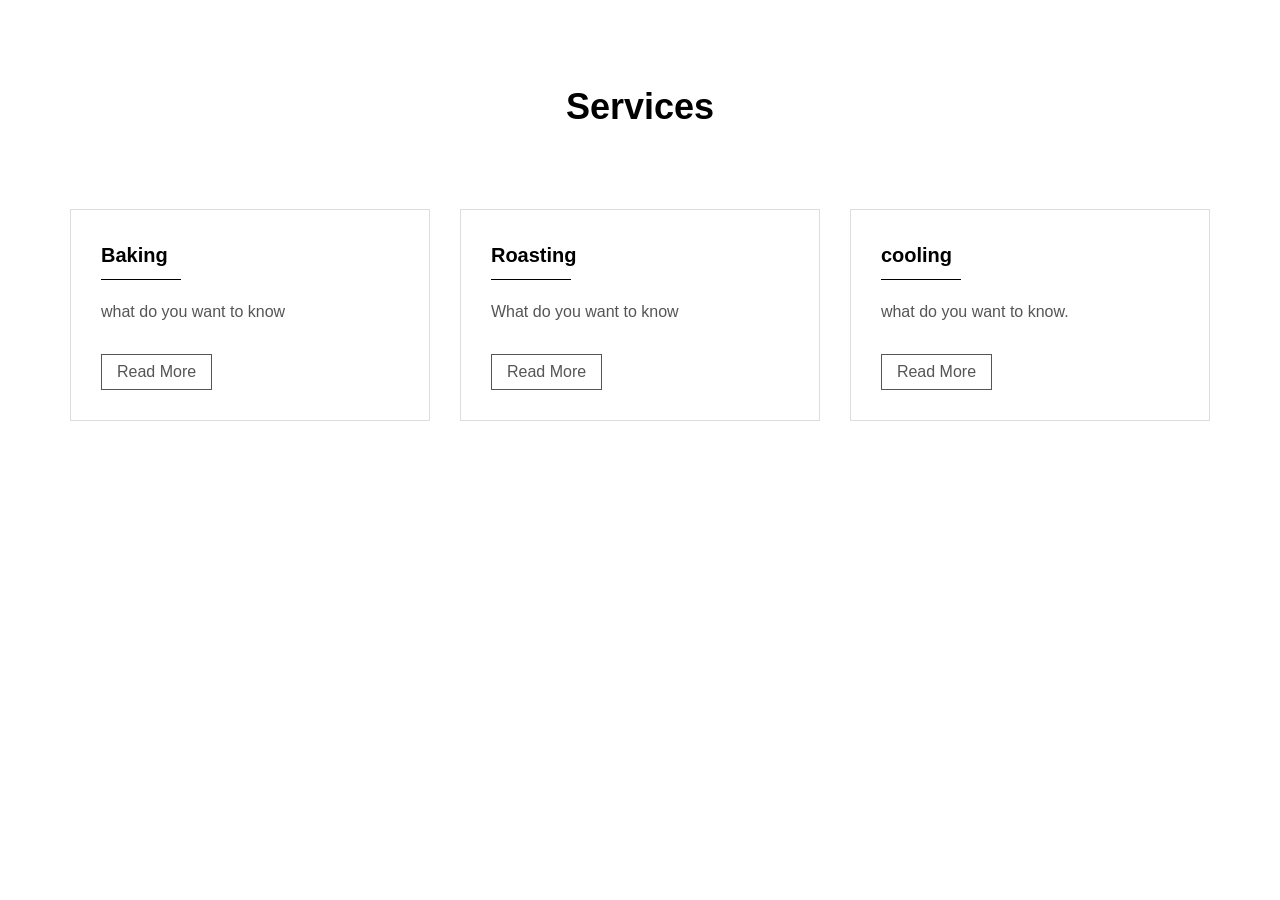
<file: readmore/index.html>
<!DOCTYPE html>
<html lang="en">
<head>
  <title>Read More Popup Box</title>
  <meta charset="utf-8">
  <meta name="viewport" content="width=device-width, initial-scale=1">
  <link rel="stylesheet" href="style.css" type="text/css">
</head>
<body>
 
 <section class="services">
    <div class="container">
       <div class="row">
           <div class="section-title">
              <h1>Services</h1>
           </div>
       </div>
       <div class="row">
          <div class="service-items">
              <div class="row">
                 <!-- item start -->
                 <div class="item">
                    <div class="item-inner">
                       <h3>Baking</h3>
                       <p>what do you want to know</p>
                       <div class="read-more-cont">
                          <p>Some bakeries provide services for special occasions (such as weddings, anniversaries, birthday parties, business networking events, etc.) or customized baked products for people who have allergies or sensitivities to certain foods (such as nuts, peanuts, dairy or gluten, etc.). Bakeries can provide a wide range of cake designs such as sheet cakes, layer cakes, wedding cakes, tiered cakes, etc. Other bakeries may specialize in traditional or hand-made types of baked products made with locally milled flour, without flour bleaching agents or flour treatment agents, baking what is sometimes referred to as artisan bread.</p>
                          <img src="image/1.jpg" alt="img">
                          <img src="image/2.jpg" alt="img">
                       </div>
                       <button class="btn" type="button">Read More</button>
                    </div>
                 </div>
                 <!-- item end -->
                 <!-- item start -->
                 <div class="item">
                    <div class="item-inner">
                       <h3>Roasting</h3>
                       <p>What do you want to know</p>
                       <div class="read-more-cont">
                         <p>Some bakeries provide services for special occasions (such as weddings, anniversaries, birthday parties, business networking events, etc.) or customized baked products for people who have allergies or sensitivities to certain foods (such as nuts, peanuts, dairy or gluten, etc.). Bakeries can provide a wide range of cake designs such as sheet cakes, layer cakes, wedding cakes, tiered cakes, etc. Other bakeries may specialize in traditional or hand-made types of baked products made with locally milled flour, without flour bleaching agents or flour treatment agents, baking what is sometimes referred to as artisan bread.</p>
                         <img src="image/1.jpg" alt="img">
                         <img src="image/2.jpg" alt="img">
                       </div>
                       <button class="btn" type="button">Read More</button>
                    </div>
                 </div>
                 <!-- item end -->
                 <!-- item start -->
                 <div class="item">
                    <div class="item-inner">
                       <h3>cooling</h3>
                       <p>what do you want to know.</p>
                       <div class="read-more-cont">
                          <p>Some bakeries provide services for special occasions (such as weddings, anniversaries, birthday parties, business networking events, etc.) or customized baked products for people who have allergies or sensitivities to certain foods (such as nuts, peanuts, dairy or gluten, etc.). Bakeries can provide a wide range of cake designs such as sheet cakes, layer cakes, wedding cakes, tiered cakes, etc. Other bakeries may specialize in traditional or hand-made types of baked products made with locally milled flour, without flour bleaching agents or flour treatment agents, baking what is sometimes referred to as artisan bread.</p>
                          <img src="image/1.jpg" alt="img">
                          <img src="image/2.jpg" alt="img">
                       </div>
                       <button class="btn" type="button">Read More</button>
                    </div>
                 </div>
                 <!-- item end -->
              </div>
          </div>
       </div>
    </div>
 </section>

  <!-- read more popup box start -->
   <div class="popup-box">
      <div class="popup-content">
          <div class="popup-header">
             <h3></h3>
             <span class="popup-close-icon">&times;</span>
          </div>
          <div class="popup-body">
            
          </div>
          <div class="popup-footer">
            <button class="btn popup-close-btn">Close</button>
          </div>
      </div>
   </div>
  <!-- read more popup box end -->


<script src="script.js"></script>
</body>
</html>
</file>
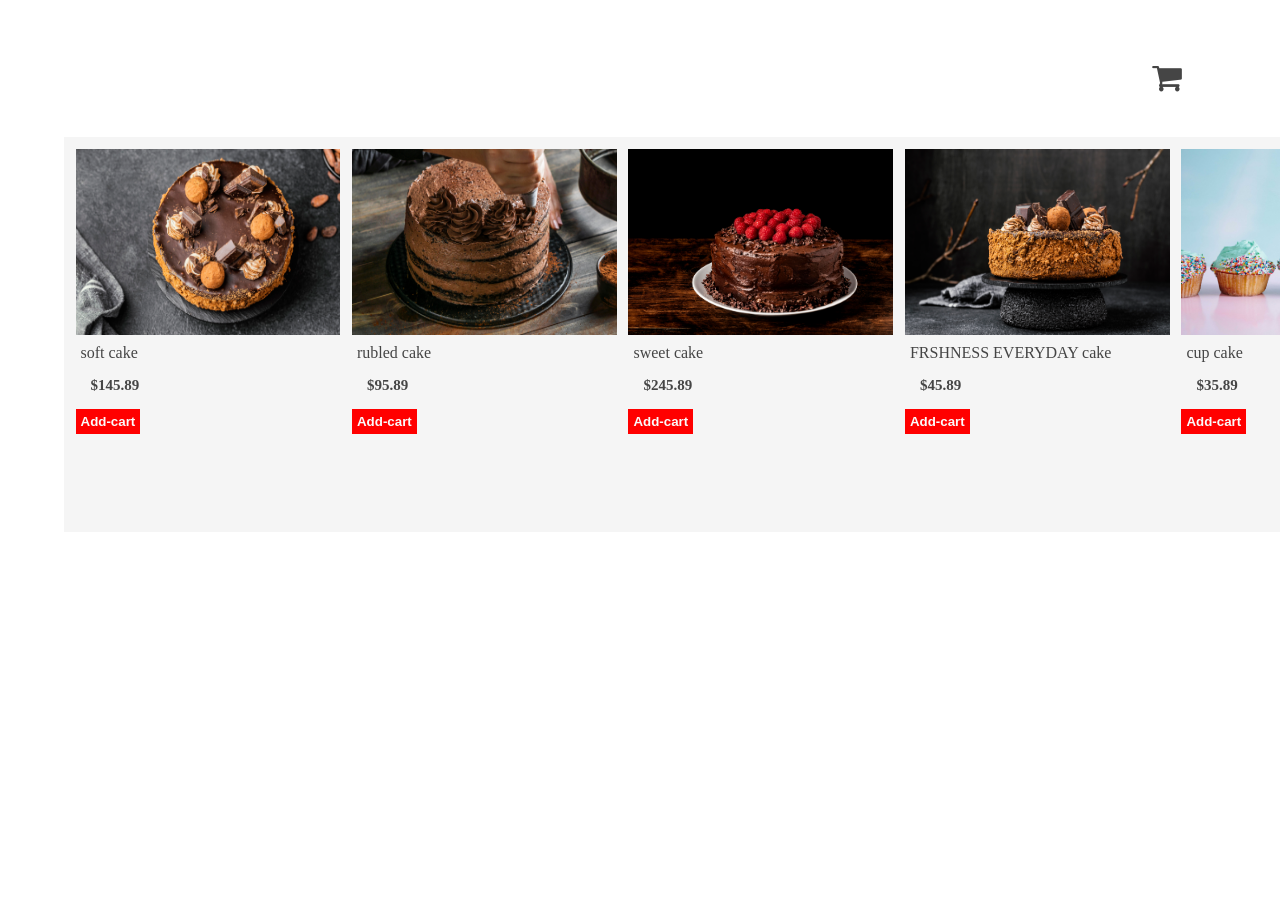
<file: add-product-file/cart.html>
<!DOCTYPE html>
<html lang="en">
<head>
	<meta charset="UTF-8">
	<title>Shopping cart </title>
	<link rel="stylesheet" type="text/css" href="css/styleme.css">
</head>
<body>
	<h1><i class=" fa fa-shopping-cart"></i></h1>
	<section>
		
		<div class="item">
			<img src="image/gallery-img-2.jpg">
			<p>soft cake</p>
			<h6>$145.89</h6>
			<span></span>
			<button>Add-cart</button>
		</div>
		<div class="item">
			<img src="image/gallery-img-3.jpg">
			<p>rubled cake</p>
			<h6>$95.89</h6>
			<span></span>
			<button>Add-cart</button>
		</div>
		<div class="item">
			<img src="image/gallery-img-5.jpg">
			<p>sweet cake</p>
			<h6>$245.89</h6>
			<span></span>
			<button>Add-cart</button>
		</div>
		<div class="item">
			<img src="image/gallery-img-6.jpg">
			<p>FRSHNESS EVERYDAY cake</p>
			<h6>$45.89</h6>
			<span></span>
			<button>Add-cart</button>
		</div>
		<div class="item">
			<img src="image/heading-bg.jpg">
			<p>cup cake</p>
			<h6>$35.89</h6>
			<span></span>
			<button>Add-cart</button>
		</div>
		
	</section>
	<div class="select">
		
	</div>
</body>
</html>
<script type="text/javascript" src="js/main.js"></script>
</file>
<file: readmore/style.css>
body{
 	font-family: sans-serif;
 	margin:0;
 	line-height: 1.5;
 }

 *{
 	box-sizing: border-box;
 	margin: 0;
 }

 .container{
 	max-width: 1170px;
 	margin: auto;
 }
 .row{
 	display: flex;
 	flex-wrap: wrap;
 }
.section-title{
	flex:0 0 100%;
	max-width: 100%;
	margin-bottom: 60px;
}
.section-title h1{
	text-align: center;
	font-size: 36px;
	color:#000000;
}
 .services{
 	min-height: 100vh;
 	padding:80px 0;
 }

.services .service-items{
	flex:0 0 100%;
	max-width: 100%;
}
.services .service-items .item{
	flex:0 0 33.33%;
	max-width: 33.33%;
	padding: 15px;
}

.services .service-items .item-inner{
	border:1px solid #dddddd;
	padding: 30px;
}
.services .service-items .read-more-cont{
	display: none;
}
.services .service-items .item-inner h3{
	font-size: 20px;
	color:#000000;
	margin-bottom: 30px;
	position: relative;
}
.services .service-items .item-inner h3::before{
  content: '';
  height: 1px;
  width: 80px;
  background-color: #000000;
  position: absolute;
  left:0;
  bottom:-10px;
}

.services .service-items .item-inner p{
	color:#555555;
	font-size: 16px;
	margin:0 0 30px;
}
.services .service-items .item-inner .btn{
	font-size: 16px;
	background-color: transparent;
	border:1px solid #555555;
	color:#555555;
	padding: 8px 15px;
	cursor: pointer;
}

.popup-box{
	position: fixed;
	height: 100%;
	width: 100%;
	left: 0;
	top:0;
	background-color: rgba(0,0,0,0.5);
	z-index: 500;
	visibility: hidden;
	opacity:0;
	transition: all 0.5s ease-in-out;
}
.popup-box.open{
  visibility: visible;
	opacity:1;	
}
.popup-box .popup-content{
	background-color: #ffffff;
	width: 600px;
	position: absolute;
	left: 50%;
	top:50%;
	transform: translate(-50%,-50%);
	border-radius: 8px;
}

.popup-box .popup-header{
	padding: 15px 40px 15px 15px;
	border-bottom: 1px solid #dddddd;
}
.popup-box .popup-header h3{
	margin:0;
	color:#E91E63;
	font-size: 20px;
}
.popup-box .popup-header .popup-close-icon{
	position: absolute;
    height: 30px;
    width: 30px;
    text-align: center;
    color: #555555;
    font-size: 28px;
    line-height: 30px;
    right: 5px;
    top: 5px;
    cursor: pointer;
}
.popup-box .popup-body{
	padding: 15px;
	max-height: 300px;
	overflow-y: auto;
}
.popup-box .popup-body img{
	width: 100%;
	display: block;
	margin-top: 15px;
}
.popup-box .popup-body p{
	font-size: 16px;
	color:#555555;
	margin:0 0 15px;
}
.popup-box .popup-footer{
	padding: 15px;
	border-top:1px solid #dddddd;
	text-align: right;
}
.popup-box .popup-footer .btn{
	padding: 8px 15px;
	border:1px solid #555555;
	color:#555555;
	font-size: 16px;
	background-color: transparent;
	cursor: pointer;
	border-radius: 4px;
}
.popup-box .popup-footer .btn:focus{
	outline: none;
}


/*responsive*/

@media(max-width: 767px){
	.services .service-items .item{
	  flex:0 0 100%;
      max-width: 100%;
   }
   .popup-box .popup-content{
   	 width: calc(100% - 30px);
   }
}
</file>
<file: add-product-file/css/styleme.css>
@import url('https://stackpath.bootstrapcdn.com/font-awesome/4.7.0/css/font-awesome.min.css');
	*{
		margin: 0;
		padding: 0;
		color: #454545;
	}
	h1{
		width: 3%;
	    position: relative;
	    top: 60px;
	    left: 90%;
	    cursor: pointer;
	}
	h1:before{
		content: attr(data-count);
	    color: white;
	    position: absolute;
	    right: 16px;
	    font-size: 15px;
	    text-align: center;
	    top: -12px;
	    width: 20px;
	    height: 20px;
	    background: red;
	    border-radius: 50%;
	    opacity: 0;
	}
	h1.zero:before{
		opacity: 1;
	}
		section{
			margin: 100px auto;
			width: 90%;
			height: 400px;
			display: flex;
			justify-content: space-around;
		}
		section div{
			width: 22%;
			height: 93%;
			background:#f5f5f5;
			padding: 1%;
			position: relative;
		}
		img{
			width: 300px;
			height: 186px;
		}

		p{
			margin: 5px;
		}
		h6{
		    width: 50px;
		    padding: 5px;
		    margin: 10px;
		    font-size: 15px;
		}
		button{
			padding: 5px;
		    background: red;
		    border: none;
		    outline: none;
		    font-weight: bold;
		    color: #fafafa;
		    cursor: pointer;
		}
		section div span{
			position: absolute;
		    top: 14px;
		    left: 13px;
		    background: red;
		    width: 300px;
		    height: 186px;
		    display: none;
		}
		section div span img{
			width: 100%;
			height: 100%;
		}
		section div:nth-child(1)>span.active{
			animation: first 0.5s ease-in;
			z-index: 2;
			display: block;

		}
		section div:nth-child(2)>span.active{
			animation: second 0.5s ease-in;
			z-index: 2;
			display: block;

		}
		section div:nth-child(3)>span.active{
			animation: third 0.5s ease-in;
			z-index: 2;
			display: block;

		}
		section div:nth-child(4)>span.active{
			animation: four 0.5s ease-in;
			z-index: 2;
			display: block;

		}
		@keyframes first{
			to{
				width: 30px;
			    height: 20px;
			    left: 1290px;
			    top: -70px;
			}
		}
		@keyframes second{
			to{
				width: 30px;
			    height: 20px;
			    left: 948px;
			    top: -70px;
			}
		}
		@keyframes third{
			to{
				width: 30px;
			    height: 20px;
			    left: 606px;
			    top: -70px;
			}
		}
		@keyframes four{
			to{
				width: 30px;
			    height: 20px;
			    left: 265px;
			    top: -70px;
			}
		}


		
		.select{
			width: 60%;
			height: 580px;
			padding: 5%;
			background: #222;
			position: absolute;
			top: -1000px;
			left: 20%;
			transition: 0.5s;
			overflow-y: auto;
			margin: auto;
		}
		.select.display{
			top: 10px;
		}
		.select div{
			width: 100%;
			height: 200px;
			display: flex;
			padding: 5px;
			border: 1px solid white;
			position: relative;
			margin: 5px auto;
		}
		.select div img{
			width: 300px;
			height: 100%;
		}
		.select div p{
			padding: 35px;
			color: white;
		}
		.select div h6,
		.select div button{
			position: absolute;
			left: 45%;
			top: 50%;
			color: white;
		}
		.select div button{
			left: 60%;
			top: 55%;
		}
		.select div span{
			display: none;
		}
</file>
